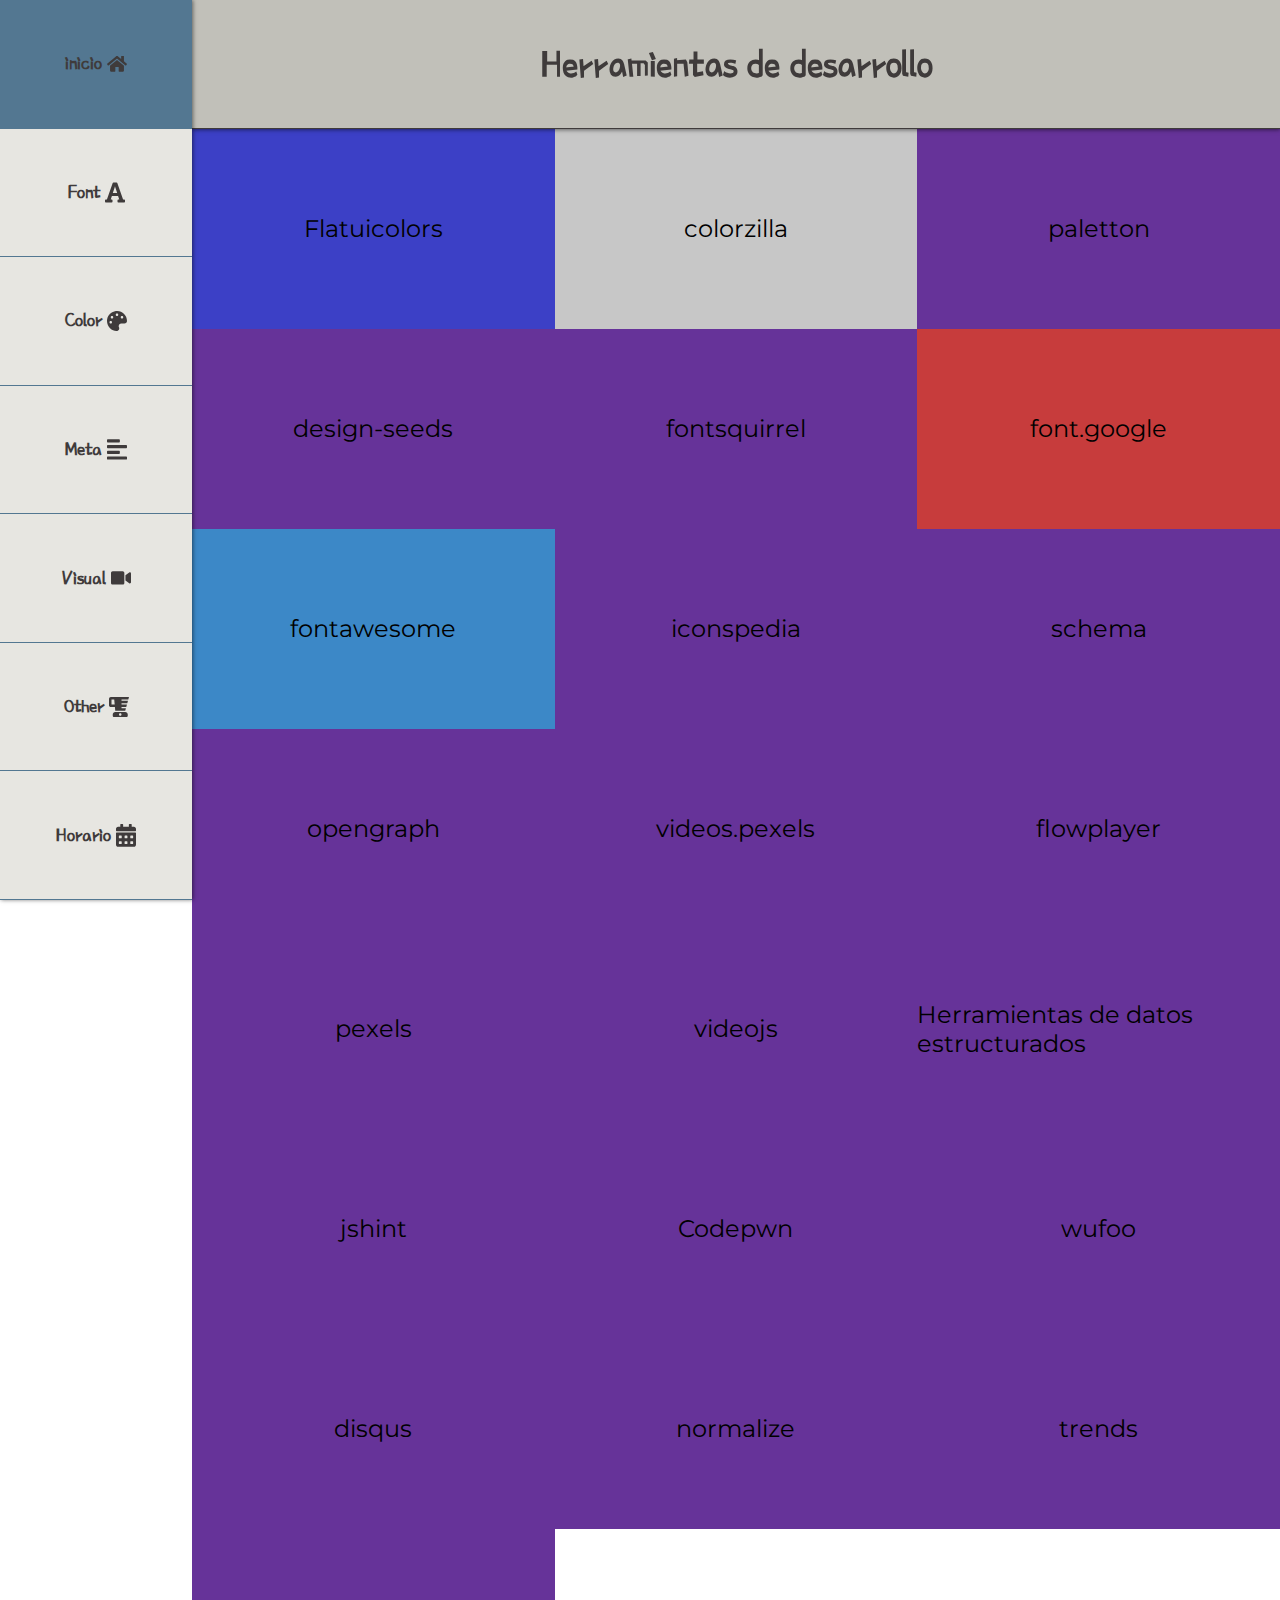
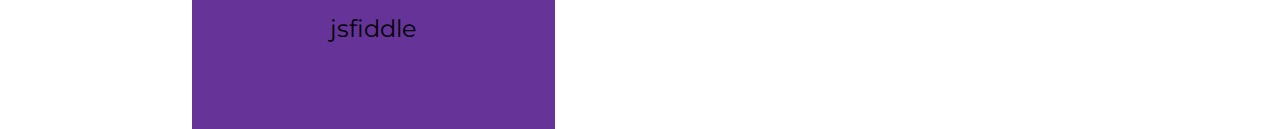
<file: index.html>
<!DOCTYPE html>
<html lang="es">

<head>
    <meta charset="UTF-8">
    <meta name="viewport" content="width=device-width, initial-scale=1.0">
    <meta http-equiv="X-UA-Compatible" content="ie=edge">
    <title>Herramientas de desarrollo</title>
    <link rel="stylesheet" href="style.css">
    <link rel="stylesheet" href="https://maxcdn.bootstrapcdn.com/font-awesome/4.7.0/css/font-awesome.min.css">
    <link href="https://fonts.googleapis.com/css?family=Montserrat|Poor+Story" rel="stylesheet">
</head>

<body>
    <div class="container">

        <div class="head">
            <header>
                <h1 id="title"> Herramientas de desarrollo</h1>
            </header>
        </div>

        <div class="navegation">
            <nav>
                <ul class="nav-container">
                    <li>
                        <a href="#" class="link" id="home">inicio 
                            <svg class="svg" aria-hidden="true" data-prefix="fas" data-icon="home" class="svg-inline--fa fa-home fa-w-18" role="img" xmlns="http://www.w3.org/2000/svg" viewBox="0 0 576 512">
                                <path class="path" fill="currentColor" d="M488 312.7V456c0 13.3-10.7 24-24 24H348c-6.6 0-12-5.4-12-12V356c0-6.6-5.4-12-12-12h-72c-6.6 0-12 5.4-12 12v112c0 6.6-5.4 12-12 12H112c-13.3 0-24-10.7-24-24V312.7c0-3.6 1.6-7 4.4-9.3l188-154.8c4.4-3.6 10.8-3.6 15.3 0l188 154.8c2.7 2.3 4.3 5.7 4.3 9.3zm83.6-60.9L488 182.9V44.4c0-6.6-5.4-12-12-12h-56c-6.6 0-12 5.4-12 12V117l-89.5-73.7c-17.7-14.6-43.3-14.6-61 0L4.4 251.8c-5.1 4.2-5.8 11.8-1.6 16.9l25.5 31c4.2 5.1 11.8 5.8 16.9 1.6l235.2-193.7c4.4-3.6 10.8-3.6 15.3 0l235.2 193.7c5.1 4.2 12.7 3.5 16.9-1.6l25.5-31c4.2-5.2 3.4-12.7-1.7-16.9z"></path>
                            </svg>
                        </a>
                    </li>

                    <li>
                        <a href="#" class="link" id="font">Font 
                            <svg class="svg" aria-hidden="true" data-prefix="fas" data-icon="font" class="svg-inline--fa fa-font fa-w-14" role="img" xmlns="http://www.w3.org/2000/svg" viewBox="0 0 448 512">
                                <path class="path" fill="currentColor" d="M152 416h-24.013l26.586-80.782H292.8L319.386 416H296c-8.837 0-16 7.163-16 16v32c0 8.837 7.163 16 16 16h136c8.837 0 16-7.163 16-16v-32c0-8.837-7.163-16-16-16h-26.739L275.495 42.746A16 16 0 0 0 260.382 32h-72.766a16 16 0 0 0-15.113 10.746L42.739 416H16c-8.837 0-16 7.163-16 16v32c0 8.837 7.163 16 16 16h136c8.837 0 16-7.163 16-16v-32c0-8.837-7.163-16-16-16zm64.353-271.778c4.348-15.216 6.61-28.156 7.586-34.644.839 6.521 2.939 19.476 7.727 34.706l41.335 124.006h-98.619l41.971-124.068z"></path>
                            </svg>
                        </a>
                    </li>

                    <li>
                        <a href="#" class="link" id="color">Color 
                            <svg class="svg" aria-hidden="true" data-prefix="fas" data-icon="palette" class="svg-inline--fa fa-palette fa-w-16" role="img" xmlns="http://www.w3.org/2000/svg" viewBox="0 0 512 512">
                                <path class="path" fill="currentColor" d="M204.3 5C104.9 24.4 24.8 104.3 5.2 203.4c-37 187 131.7 326.4 258.8 306.7 41.2-6.4 61.4-54.6 42.5-91.7-23.1-45.4 9.9-98.4 60.9-98.4h79.7c35.8 0 64.8-29.6 64.9-65.3C511.5 97.1 368.1-26.9 204.3 5zM96 320c-17.7 0-32-14.3-32-32s14.3-32 32-32 32 14.3 32 32-14.3 32-32 32zm32-128c-17.7 0-32-14.3-32-32s14.3-32 32-32 32 14.3 32 32-14.3 32-32 32zm128-64c-17.7 0-32-14.3-32-32s14.3-32 32-32 32 14.3 32 32-14.3 32-32 32zm128 64c-17.7 0-32-14.3-32-32s14.3-32 32-32 32 14.3 32 32-14.3 32-32 32z"></path>
                            </svg>
                        </a>
                    </li>

                    <li>
                        <a href="#" class="link" id="meta">Meta 
                            <svg class="svg" aria-hidden="true" data-prefix="fas" data-icon="align-left" class="svg-inline--fa fa-align-left fa-w-14" role="img" xmlns="http://www.w3.org/2000/svg" viewBox="0 0 448 512">
                                <path class="path" fill="currentColor" d="M288 44v40c0 8.837-7.163 16-16 16H16c-8.837 0-16-7.163-16-16V44c0-8.837 7.163-16 16-16h256c8.837 0 16 7.163 16 16zM0 172v40c0 8.837 7.163 16 16 16h416c8.837 0 16-7.163 16-16v-40c0-8.837-7.163-16-16-16H16c-8.837 0-16 7.163-16 16zm16 312h416c8.837 0 16-7.163 16-16v-40c0-8.837-7.163-16-16-16H16c-8.837 0-16 7.163-16 16v40c0 8.837 7.163 16 16 16zm256-200H16c-8.837 0-16 7.163-16 16v40c0 8.837 7.163 16 16 16h256c8.837 0 16-7.163 16-16v-40c0-8.837-7.163-16-16-16z"></path>
                            </svg>
                        </a>
                    </li>

                    <li>
                        <a href="#" class="link" id="visual">Visual 
                            <svg class="svg" aria-hidden="true" data-prefix="fas" data-icon="video" class="svg-inline--fa fa-video fa-w-18" role="img" xmlns="http://www.w3.org/2000/svg" viewBox="0 0 576 512">
                                <path class="path" fill="currentColor" d="M336.2 64H47.8C21.4 64 0 85.4 0 111.8v288.4C0 426.6 21.4 448 47.8 448h288.4c26.4 0 47.8-21.4 47.8-47.8V111.8c0-26.4-21.4-47.8-47.8-47.8zm189.4 37.7L416 177.3v157.4l109.6 75.5c21.2 14.6 50.4-.3 50.4-25.8V127.5c0-25.4-29.1-40.4-50.4-25.8z"></path>
                            </svg>
                        </a>
                    </li>

                    <li>
                        <a href="#" class="link" id="other">Other 
                            <svg class="svg" aria-hidden="true" data-prefix="fas" data-icon="blender" class="svg-inline--fa fa-blender fa-w-16" role="img" xmlns="http://www.w3.org/2000/svg" viewBox="0 0 512 512">
                                <path class="path" fill="currentColor" d="M416 384H160c-35.35 0-64 28.65-64 64v32c0 17.67 14.33 32 32 32h320c17.67 0 32-14.33 32-32v-32c0-35.35-28.65-64-64-64zm-128 96c-17.67 0-32-14.33-32-32s14.33-32 32-32 32 14.33 32 32-14.33 32-32 32zm40-416h166.54L512 0H48C21.49 0 0 21.49 0 48v160c0 26.51 21.49 48 48 48h103.27l8.73 96h256l17.46-64H328c-4.42 0-8-3.58-8-8v-16c0-4.42 3.58-8 8-8h114.18l17.46-64H328c-4.42 0-8-3.58-8-8v-16c0-4.42 3.58-8 8-8h140.36l17.46-64H328c-4.42 0-8-3.58-8-8V72c0-4.42 3.58-8 8-8zM64 192V64h69.82l11.64 128H64z"></path>
                            </svg>
                        </a>
                    </li>

                    <li>
                        <a href="https://acnal0gia.github.io/herramientas/html/horario.html" class="link" id="horario">Horario 
                            <svg class="svg" aria-hidden="true" data-prefix="fas" data-icon="calendar-alt" role="img" xmlns="http://www.w3.org/2000/svg" viewBox="0 0 448 512">
                                <path class="path" fill="currentColor" d="M436 160H12c-6.6 0-12-5.4-12-12v-36c0-26.5 21.5-48 48-48h48V12c0-6.6 5.4-12 12-12h40c6.6 0 12 5.4 12 12v52h128V12c0-6.6 5.4-12 12-12h40c6.6 0 12 5.4 12 12v52h48c26.5 0 48 21.5 48 48v36c0 6.6-5.4 12-12 12zM12 192h424c6.6 0 12 5.4 12 12v260c0 26.5-21.5 48-48 48H48c-26.5 0-48-21.5-48-48V204c0-6.6 5.4-12 12-12zm116 204c0-6.6-5.4-12-12-12H76c-6.6 0-12 5.4-12 12v40c0 6.6 5.4 12 12 12h40c6.6 0 12-5.4 12-12v-40zm0-128c0-6.6-5.4-12-12-12H76c-6.6 0-12 5.4-12 12v40c0 6.6 5.4 12 12 12h40c6.6 0 12-5.4 12-12v-40zm128 128c0-6.6-5.4-12-12-12h-40c-6.6 0-12 5.4-12 12v40c0 6.6 5.4 12 12 12h40c6.6 0 12-5.4 12-12v-40zm0-128c0-6.6-5.4-12-12-12h-40c-6.6 0-12 5.4-12 12v40c0 6.6 5.4 12 12 12h40c6.6 0 12-5.4 12-12v-40zm128 128c0-6.6-5.4-12-12-12h-40c-6.6 0-12 5.4-12 12v40c0 6.6 5.4 12 12 12h40c6.6 0 12-5.4 12-12v-40zm0-128c0-6.6-5.4-12-12-12h-40c-6.6 0-12 5.4-12 12v40c0 6.6 5.4 12 12 12h40c6.6 0 12-5.4 12-12v-40z"></path>
                            </svg>
                        </a>
                    </li>
                </ul>
            </nav>
        </div>
        
        <div class="main">
                <!-- colores -->
                <span class="colores" >
                    <a href="https://flatuicolors.com" target="_blank">Flatuicolors</a>
                </span>

                <span class="colores" >
                    <a href="http://www.colorzilla.com/gradient-editor/" target="_blank">colorzilla</a>
                </span>

                <span class="colores" >
                    <a href="http://www.paletton.com/#uid=1000u0kllllaFw0g0qFqFg0w0aF" target="_blank">paletton</a>
                </span>

                <span class="colores" >
                    <a href="https://www.design-seeds.com" target="_blank">design-seeds</a>
                </span>

                <!-- font -->
                
                <span class="font" >
                    <a href="https://www.fontsquirrel.com" target="_blank">fontsquirrel</a>
                </span>

                <span class="font" >
                    <a href="https://fonts.google.com" target="_blank">font.google</a>
                </span>

                <span class="font" >
                    <a href="https://fontawesome.com/icons?d=gallery" target="_blank">fontawesome</a>
                </span>

                <span class="font" >
                    <a href="http://www.iconspedia.com" target="_blank">iconspedia</a>
                </span>
 
                <!-- metadata -->
 
                <span class="meta" >
                    <a href="http://schema.org" target="_blank">schema</a>
                </span>

                <span class="meta" >
                    <a href="http://ogp.me" target="_blank">opengraph</a>
                </span>
 
                <!-- visual -->
 
                <span class="visual" >
                    <a href="https://videos.pexels.com/popular-videos" target="_blank">videos.pexels</a>
                </span>

                <span class="visual" >
                    <a href="https://flowplayer.com" target="_blank">flowplayer</a>
                </span>

                <span class="visual" >
                    <a href="https://www.pexels.com" target="_blank">pexels</a>
                </span>

                <span class="visual" >
                    <a href="https://videojs.com" target="_blank">videojs</a>
                </span>

                <!-- otros -->
                
                <span class="otros" >
                    <a href="https://search.google.com/structured-data/testing-tool?hl=es" target="_blank">Herramientas de datos estructurados</a>
                </span>
                
                <span class="otros" >
                    <a href="http://jshint.com" target="_blank">jshint</a>
                </span>

                <span class="otros" >
                    <a href="https://codepen.io" target="_blank">Codepwn</a>
                </span>

                <span class="otros" >
                    <a href="https://www.wufoo.com" target="_blank">wufoo</a>
                </span>

                <span class="otros" >
                    <a href="https://disqus.com" target="_blank">disqus</a>
                </span>
                
                <span class="otros" >
                    <a href="https://necolas.github.io/normalize.css/" target="_blank">normalize</a>
                </span>

                <span class="otros" >
                    <a href="https://trends.google.es/trends/" target="_blank">trends</a>
                </span>

                <span class="otros" >
                    <a href="https://jsfiddle.net" target="_blank">jsfiddle</a>
                </span>
        </div>
    </div>
</body>
<!--<script src="script.js"></script>-->
</html>
</file>
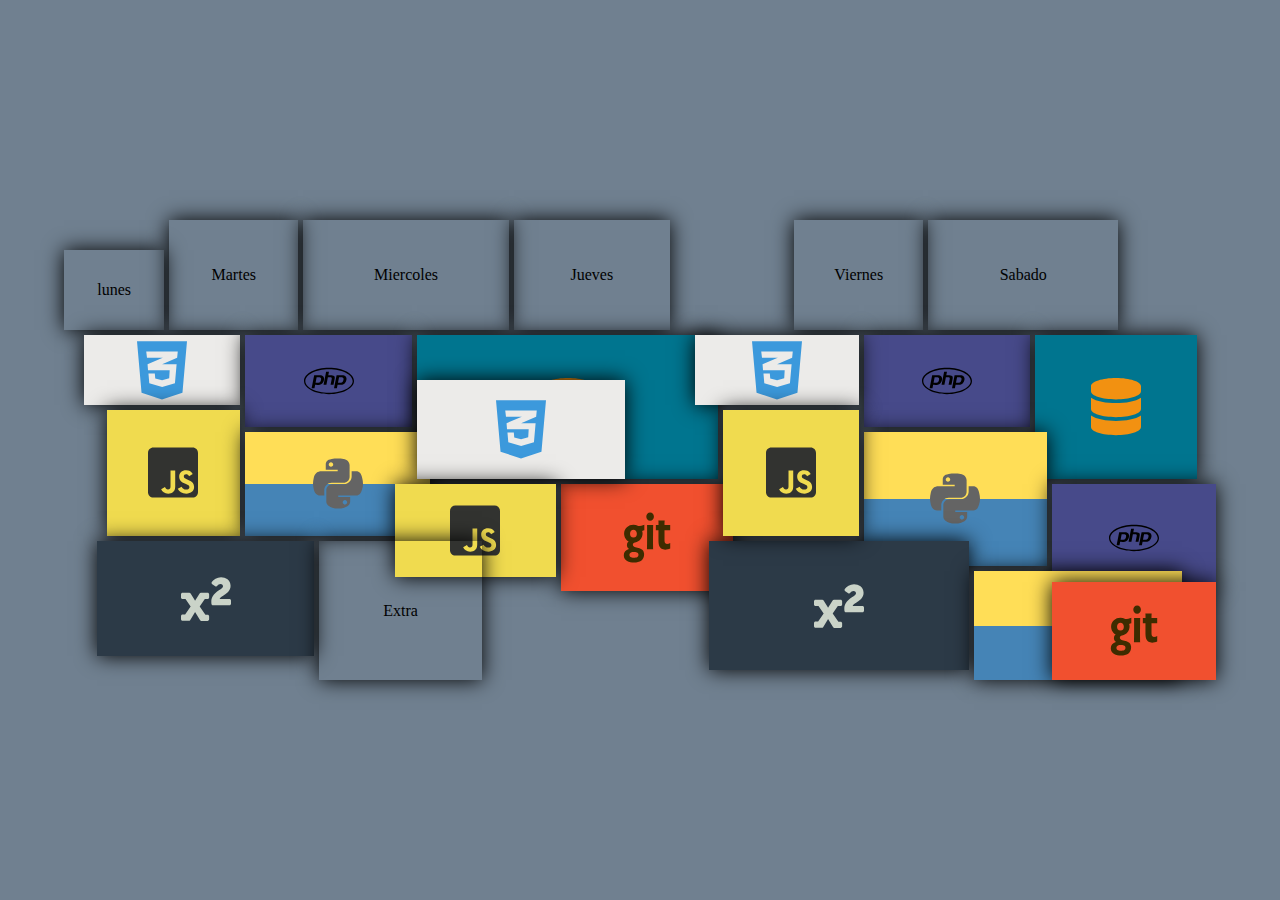
<file: html/horario.html>
<!DOCTYPE html>
<html>
<head>
    <meta charset="utf-8" />
    <meta http-equiv="X-UA-Compatible" content="IE=edge">
    <meta name="viewport" content="width=device-width, initial-scale=1">
    <title>Horario</title>
    <link rel="stylesheet" href="https://maxcdn.bootstrapcdn.com/font-awesome/4.7.0/css/font-awesome.min.css">
    <link href="https://fonts.googleapis.com/css?family=Lato:700|Share+Tech" rel="stylesheet">
    <link rel="stylesheet" type="text/css" media="screen" href="style.css" />
</head>
<body>
    <div class="cont">

        <div class="item item--monday">lunes</div>
        <div class="item item--tuesday">Martes</div>
        <div class="item item--wednesday">Miercoles</div>
        <div class="item item--thurday">Jueves</div>
        <div class="item item--friday">Viernes</div>
        <div class="item item--sunday">Sabado</div>

        <!-- 

            Primero eslementos 
        
        -->


        
        <div class="item item--css item--cssOne">

            <span class="item__span "> 2h </span>

            <svg class="item__svg item__svg--css item__svg--cssOne" aria-hidden="true" data-prefix="fab" data-icon="css3-alt" class="svg-inline--fa fa-css3-alt fa-w-12" role="img" xmlns="http://www.w3.org/2000/svg" viewBox="0 0 384 512">
                <path class="item__svg__path item__svg__path--css item__svg__path--cssOne" fill="currentColor" d="M0 32l34.9 395.8L192 480l157.1-52.2L384 32H0zm313.1 80l-4.8 47.3L193 208.6l-.3.1h111.5l-12.8 146.6-98.2 28.7-98.8-29.2-6.4-73.9h48.9l3.2 38.3 52.6 13.3 54.7-15.4 3.7-61.6-166.3-.5v-.1l-.2.1-3.6-46.3L193.1 162l6.5-2.7H76.7L70.9 112h242.2z"></path>
            </svg>
        </div>
        
        <div class="item item--php item--phpOne">

            <span class="item__span "> 2h </span>


            <svg class="item__svg item__svg--php" aria-hidden="true" data-prefix="fab" data-icon="php" class="svg-inline--fa fa-php fa-w-20" role="img" xmlns="http://www.w3.org/2000/svg" viewBox="0 0 640 512">
                <path class="item__svg__path item__svg__path--php" fill="currentColor" d="M320 104.5c171.4 0 303.2 72.2 303.2 151.5S491.3 407.5 320 407.5c-171.4 0-303.2-72.2-303.2-151.5S148.7 104.5 320 104.5m0-16.8C143.3 87.7 0 163 0 256s143.3 168.3 320 168.3S640 349 640 256 496.7 87.7 320 87.7zM218.2 242.5c-7.9 40.5-35.8 36.3-70.1 36.3l13.7-70.6c38 0 63.8-4.1 56.4 34.3zM97.4 350.3h36.7l8.7-44.8c41.1 0 66.6 3 90.2-19.1 26.1-24 32.9-66.7 14.3-88.1-9.7-11.2-25.3-16.7-46.5-16.7h-70.7L97.4 350.3zm185.7-213.6h36.5l-8.7 44.8c31.5 0 60.7-2.3 74.8 10.7 14.8 13.6 7.7 31-8.3 113.1h-37c15.4-79.4 18.3-86 12.7-92-5.4-5.8-17.7-4.6-47.4-4.6l-18.8 96.6h-36.5l32.7-168.6zM505 242.5c-8 41.1-36.7 36.3-70.1 36.3l13.7-70.6c38.2 0 63.8-4.1 56.4 34.3zM384.2 350.3H421l8.7-44.8c43.2 0 67.1 2.5 90.2-19.1 26.1-24 32.9-66.7 14.3-88.1-9.7-11.2-25.3-16.7-46.5-16.7H417l-32.8 168.7z"></path>
            </svg>
        </div>
        
        <div class="item item--sql item--sqlOne">

            <span class="item__span "> 2h </span>

            <svg class="item__svg item__svg--sql" xmlns="http://www.w3.org/2000/svg" viewBox="0 0 448 512"> 
                <path class="item__svg__path item__svg__path--sql" d="M448 73.143v45.714C448 159.143 347.667 192 224 192S0 159.143 0 118.857V73.143C0 32.857 100.333 0 224 0s224 32.857 224 73.143zM448 176v102.857C448 319.143 347.667 352 224 352S0 319.143 0 278.857V176c48.125 33.143 136.208 48.572 224 48.572S399.874 209.143 448 176zm0 160v102.857C448 479.143 347.667 512 224 512S0 479.143 0 438.857V336c48.125 33.143 136.208 48.572 224 48.572S399.874 369.143 448 336z"/>
            </svg>
        </div>

        <div class="item item--js item--jsOne">

            <span class="item__span "> 2h </span>

            <svg class="item__svg item__svg--js" xmlns="http://www.w3.org/2000/svg" viewBox="0 0 448 512">
                <path class="item__svg__path item__svg__path--js" d="M400 32H48C21.5 32 0 53.5 0 80v352c0 26.5 21.5 48 48 48h352c26.5 0 48-21.5 48-48V80c0-26.5-21.5-48-48-48zM243.8 381.4c0 43.6-25.6 63.5-62.9 63.5-33.7 0-53.2-17.4-63.2-38.5l34.3-20.7c6.6 11.7 12.6 21.6 27.1 21.6 13.8 0 22.6-5.4 22.6-26.5V237.7h42.1v143.7zm99.6 63.5c-39.1 0-64.4-18.6-76.7-43l34.3-19.8c9 14.7 20.8 25.6 41.5 25.6 17.4 0 28.6-8.7 28.6-20.8 0-14.4-11.4-19.5-30.7-28l-10.5-4.5c-30.4-12.9-50.5-29.2-50.5-63.5 0-31.6 24.1-55.6 61.6-55.6 26.8 0 46 9.3 59.8 33.7L368 290c-7.2-12.9-15-18-27.1-18-12.3 0-20.1 7.8-20.1 18 0 12.6 7.8 17.7 25.9 25.6l10.5 4.5c35.8 15.3 55.9 31 55.9 66.2 0 37.8-29.8 58.6-69.7 58.6z"/>
            </svg>
        </div>

        <div class="item item--python item--pythonOne">

            <span class="item__span "> 2h </span>

            <svg class="item__svg item__svg--python" xmlns="http://www.w3.org/2000/svg" viewBox="0 0 448 512">
                <path class="item__svg__path item__svg__path--python" d="M167.8 36.4c-45.2 8-53.4 24.7-53.4 55.6v40.7h106.9v13.6h-147c-31.1 0-58.3 18.7-66.8 54.2-9.8 40.7-10.2 66.1 0 108.6 7.6 31.6 25.7 54.2 56.8 54.2H101v-48.8c0-35.3 30.5-66.4 66.8-66.4h106.8c29.7 0 53.4-24.5 53.4-54.3V91.9c0-29-24.4-50.7-53.4-55.6-35.8-5.9-74.7-5.6-106.8.1zm-6.7 28.4c11 0 20.1 9.2 20.1 20.4s-9 20.3-20.1 20.3c-11.1 0-20.1-9.1-20.1-20.3.1-11.3 9-20.4 20.1-20.4zm185.2 81.4v47.5c0 36.8-31.2 67.8-66.8 67.8H172.7c-29.2 0-53.4 25-53.4 54.3v101.8c0 29 25.2 46 53.4 54.3 33.8 9.9 66.3 11.7 106.8 0 26.9-7.8 53.4-23.5 53.4-54.3v-40.7H226.2v-13.6h160.2c31.1 0 42.6-21.7 53.4-54.2 11.2-33.5 10.7-65.7 0-108.6-7.7-30.9-22.3-54.2-53.4-54.2h-40.1zM286.2 404c11.1 0 20.1 9.1 20.1 20.3 0 11.3-9 20.4-20.1 20.4-11 0-20.1-9.2-20.1-20.4.1-11.3 9.1-20.3 20.1-20.3z"/>
            </svg>
        </div>

        <div class="item item--math item--mathOne">

            <span class="item__span "> 1h </span>

            <svg class="item__svg item__svg--math" xmlns="http://www.w3.org/2000/svg" viewBox="0 0 512 512">
                <path class="item__svg__path item__svg__path--math" d="M395.198 256c3.461-10.526 18.796-21.28 36.265-32.425 16.625-10.605 35.467-22.626 50.341-38.862 17.458-19.054 25.944-40.175 25.944-64.567 0-60.562-50.702-88.146-97.81-88.146-42.491 0-76.378 22.016-94.432 50.447-4.654 7.329-2.592 17.036 4.623 21.865l30.328 20.296c7.032 4.706 16.46 3.084 21.63-3.614 8.022-10.394 18.818-18.225 31.667-18.225 19.387 0 26.266 12.901 26.266 23.948 0 36.159-119.437 57.023-119.437 160.024 0 6.654.561 13.014 1.415 19.331 1.076 7.964 7.834 13.928 15.87 13.928H496c8.837 0 16-7.163 16-16v-32c0-8.837-7.163-16-16-16H395.198zM272 416c8.837 0 16 7.163 16 16v32c0 8.837-7.163 16-16 16h-62.399a16 16 0 0 1-13.541-7.478l-45.701-72.615c-2.297-3.352-4.422-6.969-6.195-10.209-1.65 3.244-3.647 6.937-5.874 10.582l-44.712 72.147a15.999 15.999 0 0 1-13.6 7.572H16c-8.837 0-16-7.163-16-16v-32c0-8.837 7.163-16 16-16h26.325l56.552-82.709L46.111 256H16c-8.837 0-16-7.163-16-16v-32c0-8.837 7.163-16 16-16h68.806a16 16 0 0 1 13.645 7.644l39.882 65.126c2.072 3.523 4.053 7.171 5.727 10.37 1.777-3.244 3.92-6.954 6.237-10.537l40.332-65.035a16 16 0 0 1 13.598-7.567H272c8.837 0 16 7.163 16 16v32c0 8.837-7.163 16-16 16h-27.979l-52.69 75.671L249.974 416H272z"/>
            </svg>
        </div>

        <div class="item item--git item--gitOne">

            <span class="item__span "> 1h </span>

            <svg class="item__svg item__svg--git" xmlns="http://www.w3.org/2000/svg" viewBox="0 0 448 512">
                <path class="item__svg__path item__svg__path--git" d="M18.8 221.7c0 25.3 16.2 60 41.5 68.5v1c-18.8 8.3-24 50.6 1 65.8v1C34 367 16 384.3 16 414.2c0 51.5 48.8 65.8 91.5 65.8 52 0 90.7-18.7 90.7-76 0-70.5-101-44.5-101-82.8 0-13.5 7.2-18.7 19.7-21.3 41.5-7.7 67.5-40 67.5-82.2 0-7.3-1.5-14.2-4-21 6.7-1.5 13.2-3.3 19.7-5.5v-50.5c-17.2 6.8-35.7 11.8-54.5 11.8-53.8-31-126.8 1.3-126.8 69.2zm87.7 163.8c17 0 41.2 3 41.2 25 0 21.8-19.5 26.3-37.7 26.3-17.3 0-43.3-2.7-43.3-25.2.1-22.3 22.1-26.1 39.8-26.1zM103.3 256c-22 0-31.3-13-31.3-33.8 0-49.3 61-48.8 61-.5 0 20.3-8 34.3-29.7 34.3zM432 305.5v49c-13.3 7.3-30.5 9.8-45.5 9.8-53.5 0-59.8-42.2-59.8-85.7v-87.7h.5v-1c-7 0-7.3-1.6-24 1v-47.5h24c0-22.3.3-31-1.5-41.2h56.7c-2 13.8-1.5 27.5-1.5 41.2h51v47.5s-19.3-1-51-1V281c0 14.8 3.3 32.8 21.8 32.8 9.8 0 21.3-2.8 29.3-8.3zM286 68.7c0 18.7-14.5 36.2-33.8 36.2-19.8 0-34.5-17.2-34.5-36.2 0-19.3 14.5-36.7 34.5-36.7C272 32 286 50 286 68.7zm-6.2 74.5c-1.8 14.6-1.6 199.8 0 217.8h-55.5c1.6-18.1 1.8-203 0-217.8h55.5z"/>
            </svg>
        </div>

        
        <!-- 

           Segundo eslementos 
        
        -->


        <div class="item item--css item--cssTwo">

            <span class="item__span "> 2h </span>


            <svg class="item__svg item__svg--css" aria-hidden="true" data-prefix="fab" data-icon="css3-alt" class="svg-inline--fa fa-css3-alt fa-w-12" role="img" xmlns="http://www.w3.org/2000/svg" viewBox="0 0 384 512">
                <path class="item__svg__path item__svg__path--css" fill="currentColor" d="M0 32l34.9 395.8L192 480l157.1-52.2L384 32H0zm313.1 80l-4.8 47.3L193 208.6l-.3.1h111.5l-12.8 146.6-98.2 28.7-98.8-29.2-6.4-73.9h48.9l3.2 38.3 52.6 13.3 54.7-15.4 3.7-61.6-166.3-.5v-.1l-.2.1-3.6-46.3L193.1 162l6.5-2.7H76.7L70.9 112h242.2z"></path>
            </svg>
        </div>
        
        <div class="item item--php item--phpTwo">
    
            <span class="item__span "> 2h </span>
    
            <svg class="item__svg item__svg--php" aria-hidden="true" data-prefix="fab" data-icon="php" class="svg-inline--fa fa-php fa-w-20" role="img" xmlns="http://www.w3.org/2000/svg" viewBox="0 0 640 512">
                <path class="item__svg__path item__svg__path--php" fill="currentColor" d="M320 104.5c171.4 0 303.2 72.2 303.2 151.5S491.3 407.5 320 407.5c-171.4 0-303.2-72.2-303.2-151.5S148.7 104.5 320 104.5m0-16.8C143.3 87.7 0 163 0 256s143.3 168.3 320 168.3S640 349 640 256 496.7 87.7 320 87.7zM218.2 242.5c-7.9 40.5-35.8 36.3-70.1 36.3l13.7-70.6c38 0 63.8-4.1 56.4 34.3zM97.4 350.3h36.7l8.7-44.8c41.1 0 66.6 3 90.2-19.1 26.1-24 32.9-66.7 14.3-88.1-9.7-11.2-25.3-16.7-46.5-16.7h-70.7L97.4 350.3zm185.7-213.6h36.5l-8.7 44.8c31.5 0 60.7-2.3 74.8 10.7 14.8 13.6 7.7 31-8.3 113.1h-37c15.4-79.4 18.3-86 12.7-92-5.4-5.8-17.7-4.6-47.4-4.6l-18.8 96.6h-36.5l32.7-168.6zM505 242.5c-8 41.1-36.7 36.3-70.1 36.3l13.7-70.6c38.2 0 63.8-4.1 56.4 34.3zM384.2 350.3H421l8.7-44.8c43.2 0 67.1 2.5 90.2-19.1 26.1-24 32.9-66.7 14.3-88.1-9.7-11.2-25.3-16.7-46.5-16.7H417l-32.8 168.7z"></path>
            </svg>
        </div>
        
        <div class="item item--sql item--sqlTwo">

            <span class="item__span "> 2h </span>

            <svg class="item__svg item__svg--sql" xmlns="http://www.w3.org/2000/svg" viewBox="0 0 448 512"> 
                <path class="item__svg__path item__svg__path--sql" d="M448 73.143v45.714C448 159.143 347.667 192 224 192S0 159.143 0 118.857V73.143C0 32.857 100.333 0 224 0s224 32.857 224 73.143zM448 176v102.857C448 319.143 347.667 352 224 352S0 319.143 0 278.857V176c48.125 33.143 136.208 48.572 224 48.572S399.874 209.143 448 176zm0 160v102.857C448 479.143 347.667 512 224 512S0 479.143 0 438.857V336c48.125 33.143 136.208 48.572 224 48.572S399.874 369.143 448 336z"/>
            </svg>
        </div>

        <div class="item item--js item--jsTwo">

            <span class="item__span "> 2h </span>


            <svg class="item__svg item__svg--js" xmlns="http://www.w3.org/2000/svg" viewBox="0 0 448 512">
                <path class="item__svg__path item__svg__path--js" d="M400 32H48C21.5 32 0 53.5 0 80v352c0 26.5 21.5 48 48 48h352c26.5 0 48-21.5 48-48V80c0-26.5-21.5-48-48-48zM243.8 381.4c0 43.6-25.6 63.5-62.9 63.5-33.7 0-53.2-17.4-63.2-38.5l34.3-20.7c6.6 11.7 12.6 21.6 27.1 21.6 13.8 0 22.6-5.4 22.6-26.5V237.7h42.1v143.7zm99.6 63.5c-39.1 0-64.4-18.6-76.7-43l34.3-19.8c9 14.7 20.8 25.6 41.5 25.6 17.4 0 28.6-8.7 28.6-20.8 0-14.4-11.4-19.5-30.7-28l-10.5-4.5c-30.4-12.9-50.5-29.2-50.5-63.5 0-31.6 24.1-55.6 61.6-55.6 26.8 0 46 9.3 59.8 33.7L368 290c-7.2-12.9-15-18-27.1-18-12.3 0-20.1 7.8-20.1 18 0 12.6 7.8 17.7 25.9 25.6l10.5 4.5c35.8 15.3 55.9 31 55.9 66.2 0 37.8-29.8 58.6-69.7 58.6z"/>
            </svg>
        </div>

        <div class="item item--python item--pythonTwo">

            <span class="item__span "> 2h </span>

            <svg class="item__svg item__svg--python" xmlns="http://www.w3.org/2000/svg" viewBox="0 0 448 512">
                <path class="item__svg__path item__svg__path--python" d="M167.8 36.4c-45.2 8-53.4 24.7-53.4 55.6v40.7h106.9v13.6h-147c-31.1 0-58.3 18.7-66.8 54.2-9.8 40.7-10.2 66.1 0 108.6 7.6 31.6 25.7 54.2 56.8 54.2H101v-48.8c0-35.3 30.5-66.4 66.8-66.4h106.8c29.7 0 53.4-24.5 53.4-54.3V91.9c0-29-24.4-50.7-53.4-55.6-35.8-5.9-74.7-5.6-106.8.1zm-6.7 28.4c11 0 20.1 9.2 20.1 20.4s-9 20.3-20.1 20.3c-11.1 0-20.1-9.1-20.1-20.3.1-11.3 9-20.4 20.1-20.4zm185.2 81.4v47.5c0 36.8-31.2 67.8-66.8 67.8H172.7c-29.2 0-53.4 25-53.4 54.3v101.8c0 29 25.2 46 53.4 54.3 33.8 9.9 66.3 11.7 106.8 0 26.9-7.8 53.4-23.5 53.4-54.3v-40.7H226.2v-13.6h160.2c31.1 0 42.6-21.7 53.4-54.2 11.2-33.5 10.7-65.7 0-108.6-7.7-30.9-22.3-54.2-53.4-54.2h-40.1zM286.2 404c11.1 0 20.1 9.1 20.1 20.3 0 11.3-9 20.4-20.1 20.4-11 0-20.1-9.2-20.1-20.4.1-11.3 9.1-20.3 20.1-20.3z"/>
            </svg>
        </div>

        <div class="item item--math item--mathTwo">

            <span class="item__span "> 1h </span>

            <svg class="item__svg item__svg--math" xmlns="http://www.w3.org/2000/svg" viewBox="0 0 512 512">
                <path class="item__svg__path item__svg__path--math" d="M395.198 256c3.461-10.526 18.796-21.28 36.265-32.425 16.625-10.605 35.467-22.626 50.341-38.862 17.458-19.054 25.944-40.175 25.944-64.567 0-60.562-50.702-88.146-97.81-88.146-42.491 0-76.378 22.016-94.432 50.447-4.654 7.329-2.592 17.036 4.623 21.865l30.328 20.296c7.032 4.706 16.46 3.084 21.63-3.614 8.022-10.394 18.818-18.225 31.667-18.225 19.387 0 26.266 12.901 26.266 23.948 0 36.159-119.437 57.023-119.437 160.024 0 6.654.561 13.014 1.415 19.331 1.076 7.964 7.834 13.928 15.87 13.928H496c8.837 0 16-7.163 16-16v-32c0-8.837-7.163-16-16-16H395.198zM272 416c8.837 0 16 7.163 16 16v32c0 8.837-7.163 16-16 16h-62.399a16 16 0 0 1-13.541-7.478l-45.701-72.615c-2.297-3.352-4.422-6.969-6.195-10.209-1.65 3.244-3.647 6.937-5.874 10.582l-44.712 72.147a15.999 15.999 0 0 1-13.6 7.572H16c-8.837 0-16-7.163-16-16v-32c0-8.837 7.163-16 16-16h26.325l56.552-82.709L46.111 256H16c-8.837 0-16-7.163-16-16v-32c0-8.837 7.163-16 16-16h68.806a16 16 0 0 1 13.645 7.644l39.882 65.126c2.072 3.523 4.053 7.171 5.727 10.37 1.777-3.244 3.92-6.954 6.237-10.537l40.332-65.035a16 16 0 0 1 13.598-7.567H272c8.837 0 16 7.163 16 16v32c0 8.837-7.163 16-16 16h-27.979l-52.69 75.671L249.974 416H272z"/>
            </svg>
        </div>

        <div class="item item--git item--gitTwo">

            <span class="item__span "> 1h </span>

            <svg class="item__svg item__svg--git" xmlns="http://www.w3.org/2000/svg" viewBox="0 0 448 512">
                <path class="item__svg__path item__svg__path--git" d="M18.8 221.7c0 25.3 16.2 60 41.5 68.5v1c-18.8 8.3-24 50.6 1 65.8v1C34 367 16 384.3 16 414.2c0 51.5 48.8 65.8 91.5 65.8 52 0 90.7-18.7 90.7-76 0-70.5-101-44.5-101-82.8 0-13.5 7.2-18.7 19.7-21.3 41.5-7.7 67.5-40 67.5-82.2 0-7.3-1.5-14.2-4-21 6.7-1.5 13.2-3.3 19.7-5.5v-50.5c-17.2 6.8-35.7 11.8-54.5 11.8-53.8-31-126.8 1.3-126.8 69.2zm87.7 163.8c17 0 41.2 3 41.2 25 0 21.8-19.5 26.3-37.7 26.3-17.3 0-43.3-2.7-43.3-25.2.1-22.3 22.1-26.1 39.8-26.1zM103.3 256c-22 0-31.3-13-31.3-33.8 0-49.3 61-48.8 61-.5 0 20.3-8 34.3-29.7 34.3zM432 305.5v49c-13.3 7.3-30.5 9.8-45.5 9.8-53.5 0-59.8-42.2-59.8-85.7v-87.7h.5v-1c-7 0-7.3-1.6-24 1v-47.5h24c0-22.3.3-31-1.5-41.2h56.7c-2 13.8-1.5 27.5-1.5 41.2h51v47.5s-19.3-1-51-1V281c0 14.8 3.3 32.8 21.8 32.8 9.8 0 21.3-2.8 29.3-8.3zM286 68.7c0 18.7-14.5 36.2-33.8 36.2-19.8 0-34.5-17.2-34.5-36.2 0-19.3 14.5-36.7 34.5-36.7C272 32 286 50 286 68.7zm-6.2 74.5c-1.8 14.6-1.6 199.8 0 217.8h-55.5c1.6-18.1 1.8-203 0-217.8h55.5z"/>
            </svg>
        </div>
        
        <!-- tercer elementos -->


        <div class="item item--css item--cssThree">
            
            <span class="item__span "> 2h </span>
            
            <svg class="item__svg item__svg--css item__svg--cssOne" aria-hidden="true" data-prefix="fab" data-icon="css3-alt" class="svg-inline--fa fa-css3-alt fa-w-12" role="img" xmlns="http://www.w3.org/2000/svg" viewBox="0 0 384 512">
                <path class="item__svg__path item__svg__path--css item__svg__path--cssOne" fill="currentColor" d="M0 32l34.9 395.8L192 480l157.1-52.2L384 32H0zm313.1 80l-4.8 47.3L193 208.6l-.3.1h111.5l-12.8 146.6-98.2 28.7-98.8-29.2-6.4-73.9h48.9l3.2 38.3 52.6 13.3 54.7-15.4 3.7-61.6-166.3-.5v-.1l-.2.1-3.6-46.3L193.1 162l6.5-2.7H76.7L70.9 112h242.2z"></path>
            </svg>
        </div>

        <div class="item item--php item--phpThree">

            <span class="item__span "> 2h </span>

            <svg class="item__svg item__svg--php" aria-hidden="true" data-prefix="fab" data-icon="php" class="svg-inline--fa fa-php fa-w-20" role="img" xmlns="http://www.w3.org/2000/svg" viewBox="0 0 640 512">
                <path class="item__svg__path item__svg__path--php" fill="currentColor" d="M320 104.5c171.4 0 303.2 72.2 303.2 151.5S491.3 407.5 320 407.5c-171.4 0-303.2-72.2-303.2-151.5S148.7 104.5 320 104.5m0-16.8C143.3 87.7 0 163 0 256s143.3 168.3 320 168.3S640 349 640 256 496.7 87.7 320 87.7zM218.2 242.5c-7.9 40.5-35.8 36.3-70.1 36.3l13.7-70.6c38 0 63.8-4.1 56.4 34.3zM97.4 350.3h36.7l8.7-44.8c41.1 0 66.6 3 90.2-19.1 26.1-24 32.9-66.7 14.3-88.1-9.7-11.2-25.3-16.7-46.5-16.7h-70.7L97.4 350.3zm185.7-213.6h36.5l-8.7 44.8c31.5 0 60.7-2.3 74.8 10.7 14.8 13.6 7.7 31-8.3 113.1h-37c15.4-79.4 18.3-86 12.7-92-5.4-5.8-17.7-4.6-47.4-4.6l-18.8 96.6h-36.5l32.7-168.6zM505 242.5c-8 41.1-36.7 36.3-70.1 36.3l13.7-70.6c38.2 0 63.8-4.1 56.4 34.3zM384.2 350.3H421l8.7-44.8c43.2 0 67.1 2.5 90.2-19.1 26.1-24 32.9-66.7 14.3-88.1-9.7-11.2-25.3-16.7-46.5-16.7H417l-32.8 168.7z"></path>
            </svg>
        </div>

        
        <div class="item item--js item--jsThree">

            <span class="item__span "> 2h </span>

            <svg class="item__svg item__svg--js" xmlns="http://www.w3.org/2000/svg" viewBox="0 0 448 512">
                <path class="item__svg__path item__svg__path--js" d="M400 32H48C21.5 32 0 53.5 0 80v352c0 26.5 21.5 48 48 48h352c26.5 0 48-21.5 48-48V80c0-26.5-21.5-48-48-48zM243.8 381.4c0 43.6-25.6 63.5-62.9 63.5-33.7 0-53.2-17.4-63.2-38.5l34.3-20.7c6.6 11.7 12.6 21.6 27.1 21.6 13.8 0 22.6-5.4 22.6-26.5V237.7h42.1v143.7zm99.6 63.5c-39.1 0-64.4-18.6-76.7-43l34.3-19.8c9 14.7 20.8 25.6 41.5 25.6 17.4 0 28.6-8.7 28.6-20.8 0-14.4-11.4-19.5-30.7-28l-10.5-4.5c-30.4-12.9-50.5-29.2-50.5-63.5 0-31.6 24.1-55.6 61.6-55.6 26.8 0 46 9.3 59.8 33.7L368 290c-7.2-12.9-15-18-27.1-18-12.3 0-20.1 7.8-20.1 18 0 12.6 7.8 17.7 25.9 25.6l10.5 4.5c35.8 15.3 55.9 31 55.9 66.2 0 37.8-29.8 58.6-69.7 58.6z"/>
            </svg>
        </div>
            
        <div class="item item--python item--pythonThree">

            <span class="item__span "> 2h </span>

            <svg class="item__svg item__svg--python" xmlns="http://www.w3.org/2000/svg" viewBox="0 0 448 512">
                <path class="item__svg__path item__svg__path--python" d="M167.8 36.4c-45.2 8-53.4 24.7-53.4 55.6v40.7h106.9v13.6h-147c-31.1 0-58.3 18.7-66.8 54.2-9.8 40.7-10.2 66.1 0 108.6 7.6 31.6 25.7 54.2 56.8 54.2H101v-48.8c0-35.3 30.5-66.4 66.8-66.4h106.8c29.7 0 53.4-24.5 53.4-54.3V91.9c0-29-24.4-50.7-53.4-55.6-35.8-5.9-74.7-5.6-106.8.1zm-6.7 28.4c11 0 20.1 9.2 20.1 20.4s-9 20.3-20.1 20.3c-11.1 0-20.1-9.1-20.1-20.3.1-11.3 9-20.4 20.1-20.4zm185.2 81.4v47.5c0 36.8-31.2 67.8-66.8 67.8H172.7c-29.2 0-53.4 25-53.4 54.3v101.8c0 29 25.2 46 53.4 54.3 33.8 9.9 66.3 11.7 106.8 0 26.9-7.8 53.4-23.5 53.4-54.3v-40.7H226.2v-13.6h160.2c31.1 0 42.6-21.7 53.4-54.2 11.2-33.5 10.7-65.7 0-108.6-7.7-30.9-22.3-54.2-53.4-54.2h-40.1zM286.2 404c11.1 0 20.1 9.1 20.1 20.3 0 11.3-9 20.4-20.1 20.4-11 0-20.1-9.2-20.1-20.4.1-11.3 9.1-20.3 20.1-20.3z"/>
            </svg>
        </div>

        <div class="item item--extra">
            <p>Extra</p>
        </div>

    </div>
</body>
<script src="script.js"></script>
</html>
</file>
<file: style.css>
*,
*::after,
*::before {
  padding: 0;
  margin: 0;
  -webkit-box-sizing: border-box;
          box-sizing: border-box;
}

body {
  min-height: 100vh;
}

.container {
  min-height: 100vh;
  display: -ms-grid;
  display: grid;
  -ms-grid-columns: (15% 1fr)[1];
      grid-template-columns: repeat(1, 15% 1fr);
  -ms-grid-rows: (14.3vh 1fr)[1];
      grid-template-rows: repeat(1, 14.3vh 1fr);
}

.container .head {
  -ms-grid-column: 2;
  grid-column: 2;
}

.container .navegation {
  grid-row: 1 / -1;
}

.head header {
  width: 85%;
  height: 14.3vh;
  background: #c1c0b9;
  -webkit-box-shadow: 0 1px 4px 0 rgba(0, 0, 0, 0.5);
          box-shadow: 0 1px 4px 0 rgba(0, 0, 0, 0.5);
  border-bottom: 1px solid #3f3b3b;
  position: fixed;
  right: 0;
  display: -webkit-box;
  display: -ms-flexbox;
  display: flex;
  -webkit-box-pack: center;
      -ms-flex-pack: center;
          justify-content: center;
  -webkit-box-align: center;
      -ms-flex-align: center;
          align-items: center;
}

.head h1 {
  color: #3f3b3b;
  font-family: "Poor Story", cursive;
  font-size: 2.5rem;
}

@media (max-width: 600px) {
  .head h1 {
    font-size: 1.7rem;
  }
}

.nav-container {
  height: 100%;
  width: 15%;
  -webkit-box-shadow: 1px 0 4px 0 rgba(0, 0, 0, 0.5);
          box-shadow: 1px 0 4px 0 rgba(0, 0, 0, 0.5);
  position: fixed;
  display: -webkit-box;
  display: -ms-flexbox;
  display: flex;
  -webkit-box-orient: vertical;
  -webkit-box-direction: normal;
      -ms-flex-direction: column;
          flex-direction: column;
}

.nav-container li {
  -webkit-box-flex: 1;
      -ms-flex-positive: 1;
          flex-grow: 1;
  -ms-flex-preferred-size: 0;
      flex-basis: 0;
}

.nav-container a {
  background: #e7e6e1;
  border-bottom: 1px solid #537791;
  width: 100%;
  height: 100%;
  display: -webkit-box;
  display: -ms-flexbox;
  display: flex;
  -webkit-box-pack: center;
      -ms-flex-pack: center;
          justify-content: center;
  -webkit-box-align: center;
      -ms-flex-align: center;
          align-items: center;
  text-decoration: none;
  color: #3f3b3b;
  font-size: 20px;
  font-family: "Poor Story", cursive;
  font-weight: 700;
}

.nav-container a:hover {
  background: #537791;
}

@media (max-width: 600px) {
  .nav-container a {
    font-size: 0;
  }
  .nav-container a:hover {
    background: #e7e6e1;
  }
  .nav-container a:hover .svg .path {
    fill: #537791;
  }
}

.nav-container .svg {
  display: inline-block;
  width: 20px;
  margin: 0 0 0 5px;
}

@media (max-width: 600px) {
  .nav-container .svg {
    width: 40px;
  }
}

.nav-container .path {
  fill: #3f3b3b;
}

.main {
  display: -ms-grid;
  display: grid;
  -ms-grid-columns: (minmax(300px, 1fr))[auto-fill];
      grid-template-columns: repeat(auto-fill, minmax(300px, 1fr));
}

.main a {
  width: 100%;
  height: 100%;
  text-decoration: none;
  color: black;
  font-size: 1.5rem;
  font-family: "Montserrat", sans-serif;
  display: -webkit-box;
  display: -ms-flexbox;
  display: flex;
  -webkit-box-pack: center;
      -ms-flex-pack: center;
          justify-content: center;
  -webkit-box-align: center;
      -ms-flex-align: center;
          align-items: center;
  -webkit-transition: 1000ms;
  transition: 1000ms;
}

.main a:hover {
  color: white;
}

.main span {
  background: rebeccapurple;
  height: 200px;
}

.main span:nth-child(1) {
  background: #3c40c6;
}

.main span:nth-child(2) {
  background: #c7c7c7;
}

.main span:nth-child(6) {
  background: #c73c3c;
}

.main span:nth-child(7) {
  background: #3c88c7;
}
/*# sourceMappingURL=style.css.map */
</file>
<file: html/style.css>
*,
*::before,
*::after {
  margin: 0;
  padding: 0;
  -webkit-box-sizing: border-box;
          box-sizing: border-box;
}

body {
  background: slategrey;
  min-height: 100vh;
  display: -webkit-box;
  display: -ms-flexbox;
  display: flex;
  -webkit-box-pack: center;
      -ms-flex-pack: center;
          justify-content: center;
  -webkit-box-align: center;
      -ms-flex-align: center;
          align-items: center;
}

.cont {
  width: 90%;
  display: -ms-grid;
  display: grid;
  grid-gap: 5px;
  -ms-grid-rows: (25px 80px 40px 25px 17px 47px 52px 25px 6px 9px 7px 48px 9px 5px)[1];
      grid-template-rows: repeat(1, 25px 80px 40px 25px 17px 47px 52px 25px 6px 9px 7px 48px 9px 5px);
  -ms-grid-columns: (0.56fr 0.32fr 0.18fr 2.22fr 2.72fr 2.05fr 0.42fr 2.72fr 0.67fr 0.49fr 1.8fr 0.85fr 1.62fr 2.47fr 1.52fr 0.6fr 0.35fr 0.32fr 0.39fr 1.98fr 2.47fr 2.29fr 1.59fr 2.12fr 0.49fr 2.54fr 2.26fr 0.39fr 0.53fr)[1];
      grid-template-columns: repeat(1, 0.56fr 0.32fr 0.18fr 2.22fr 2.72fr 2.05fr 0.42fr 2.72fr 0.67fr 0.49fr 1.8fr 0.85fr 1.62fr 2.47fr 1.52fr 0.6fr 0.35fr 0.32fr 0.39fr 1.98fr 2.47fr 2.29fr 1.59fr 2.12fr 0.49fr 2.54fr 2.26fr 0.39fr 0.53fr);
}

@media (max-width: 750px) {
  .cont {
    width: 100%;
  }
}

.item__span {
  display: block;
  margin: 5px;
  max-width: 0;
  overflow: hidden;
  font-weight: 700;
  font-family: sans-serif;
  position: absolute;
  top: 0;
  left: 0;
  -webkit-transition: .5s;
  transition: .5s;
}

.item {
  display: -webkit-box;
  display: -ms-flexbox;
  display: flex;
  -webkit-box-pack: center;
      -ms-flex-pack: center;
          justify-content: center;
  -webkit-box-align: center;
      -ms-flex-align: center;
          align-items: center;
  -webkit-box-shadow: 0 0 20px 0 black;
          box-shadow: 0 0 20px 0 black;
  position: relative;
}

.item--extra {
  -ms-grid-row: 8;
  -ms-grid-row-span: 7;
  grid-row: 8 / 15;
  -ms-grid-column: 8;
  -ms-grid-column-span: 4;
  grid-column: 8 / 12;
}

.item__svg {
  width: 50px;
}

.item--monday {
  -ms-grid-row: 2;
  -ms-grid-row-span: 1;
  grid-row: 2 / 3;
  -ms-grid-column: 1;
  -ms-grid-column-span: 4;
  grid-column: 1 / 5;
}

.item--tuesday {
  -ms-grid-row: 1;
  -ms-grid-row-span: 2;
  grid-row: 1 / 3;
  -ms-grid-column: 5;
  -ms-grid-column-span: 2;
  grid-column: 5 / 7;
}

.item--wednesday {
  -ms-grid-row: 1;
  -ms-grid-row-span: 2;
  grid-row: 1 / 3;
  -ms-grid-column: 7;
  -ms-grid-column-span: 6;
  grid-column: 7 / 13;
}

.item--thurday {
  -ms-grid-row: 1;
  -ms-grid-row-span: 2;
  grid-row: 1 / 3;
  -ms-grid-column: 13;
  -ms-grid-column-span: 3;
  grid-column: 13 / 16;
}

.item--friday {
  -ms-grid-row: 1;
  -ms-grid-row-span: 2;
  grid-row: 1 / 3;
  -ms-grid-column: 21;
  -ms-grid-column-span: 2;
  grid-column: 21 / 23;
}

.item--sunday {
  -ms-grid-row: 1;
  -ms-grid-row-span: 2;
  grid-row: 1 / 3;
  -ms-grid-column: 23;
  -ms-grid-column-span: 4;
  grid-column: 23 / 27;
}

.item--css {
  background: #ECEBE9;
  color: #3C99DC;
}

.item__svg__path--css {
  fill: #3C99DC;
}

.item--cssOne {
  -ms-grid-row: 3;
  -ms-grid-row-span: 2;
  grid-row: 3 / 5;
  -ms-grid-column: 2;
  -ms-grid-column-span: 4;
  grid-column: 2 / 6;
}

.item--cssTwo {
  -ms-grid-row: 4;
  -ms-grid-row-span: 3;
  grid-row: 4 / 7;
  -ms-grid-column: 10;
  -ms-grid-column-span: 5;
  grid-column: 10 / 15;
}

.item--cssThree {
  -ms-grid-row: 3;
  -ms-grid-row-span: 2;
  grid-row: 3 / 5;
  -ms-grid-column: 17;
  -ms-grid-column-span: 5;
  grid-column: 17 / 22;
}

.item--php {
  background: #474A8A;
  color: #000000;
}

.item__svg__path--sql {
  fill: #000000;
}

.item--phpOne {
  -ms-grid-row: 3;
  -ms-grid-row-span: 3;
  grid-row: 3 / 6;
  -ms-grid-column: 6;
  -ms-grid-column-span: 4;
  grid-column: 6 / 10;
}

.item--phpTwo {
  -ms-grid-row: 3;
  -ms-grid-row-span: 3;
  grid-row: 3 / 6;
  -ms-grid-column: 22;
  -ms-grid-column-span: 3;
  grid-column: 22 / 25;
}

.item--phpThree {
  -ms-grid-row: 7;
  -ms-grid-row-span: 4;
  grid-row: 7 / 11;
  -ms-grid-column: 26;
  -ms-grid-column-span: 4;
  grid-column: 26 / 30;
}

.item--sql {
  background: #00758F;
  color: #F29111;
}

.item__svg__path--sql {
  fill: #F29111;
}

.item--sqlOne {
  -ms-grid-row: 3;
  -ms-grid-row-span: 4;
  grid-row: 3 / 7;
  -ms-grid-column: 10;
  -ms-grid-column-span: 9;
  grid-column: 10 / 19;
}

.item--sqlTwo {
  -ms-grid-row: 3;
  -ms-grid-row-span: 4;
  grid-row: 3 / 7;
  -ms-grid-column: 25;
  -ms-grid-column-span: 4;
  grid-column: 25 / 29;
}

.item--js {
  background: #F0DB4F;
  color: #323330;
}

.item__svg__path--js {
  fill: #323330;
}

.item--jsOne {
  -ms-grid-row: 5;
  -ms-grid-row-span: 3;
  grid-row: 5 / 8;
  -ms-grid-column: 4;
  -ms-grid-column-span: 2;
  grid-column: 4 / 6;
}

.item--jsTwo {
  -ms-grid-row: 7;
  -ms-grid-row-span: 3;
  grid-row: 7 / 10;
  -ms-grid-column: 9;
  -ms-grid-column-span: 5;
  grid-column: 9 / 14;
}

.item--jsThree {
  -ms-grid-row: 5;
  -ms-grid-row-span: 3;
  grid-row: 5 / 8;
  -ms-grid-column: 19;
  -ms-grid-column-span: 3;
  grid-column: 19 / 22;
}

.item--python {
  background: -webkit-gradient(linear, left top, left bottom, color-stop(50%, #ffde57), color-stop(50%, #4584b6));
  background: linear-gradient(#ffde57 50%, #4584b6 50%);
  color: #646464;
}

.item__svg__path--python {
  fill: #646464;
}

.item--pythonOne {
  -ms-grid-row: 6;
  -ms-grid-row-span: 2;
  grid-row: 6 / 8;
  -ms-grid-column: 6;
  -ms-grid-column-span: 5;
  grid-column: 6 / 11;
}

.item--pythonTwo {
  -ms-grid-row: 6;
  -ms-grid-row-span: 3;
  grid-row: 6 / 9;
  -ms-grid-column: 22;
  -ms-grid-column-span: 4;
  grid-column: 22 / 26;
}

.item--pythonThree {
  -ms-grid-row: 9;
  -ms-grid-row-span: 6;
  grid-row: 9 / 15;
  -ms-grid-column: 24;
  -ms-grid-column-span: 4;
  grid-column: 24 / 28;
}

.item--math {
  background: #2C3A47;
  color: #CAD3C8;
}

.item__svg__path--math {
  fill: #CAD3C8;
}

.item--mathOne {
  -ms-grid-row: 8;
  -ms-grid-row-span: 5;
  grid-row: 8 / 13;
  -ms-grid-column: 3;
  -ms-grid-column-span: 5;
  grid-column: 3 / 8;
}

.item--mathTwo {
  -ms-grid-row: 8;
  -ms-grid-row-span: 6;
  grid-row: 8 / 14;
  -ms-grid-column: 18;
  -ms-grid-column-span: 6;
  grid-column: 18 / 24;
}

.item--git {
  background: #F1502F;
  color: #3E2C00;
}

.item__svg__path--git {
  fill: #3E2C00;
}

.item--gitOne {
  -ms-grid-row: 7;
  -ms-grid-row-span: 4;
  grid-row: 7 / 11;
  -ms-grid-column: 14;
  -ms-grid-column-span: 6;
  grid-column: 14 / 20;
}

.item--gitTwo {
  -ms-grid-row: 10;
  -ms-grid-row-span: 5;
  grid-row: 10 / 15;
  -ms-grid-column: 26;
  -ms-grid-column-span: 4;
  grid-column: 26 / 30;
  z-index: 1;
}

.item:hover .item__span {
  max-width: 30px;
}
</file>
